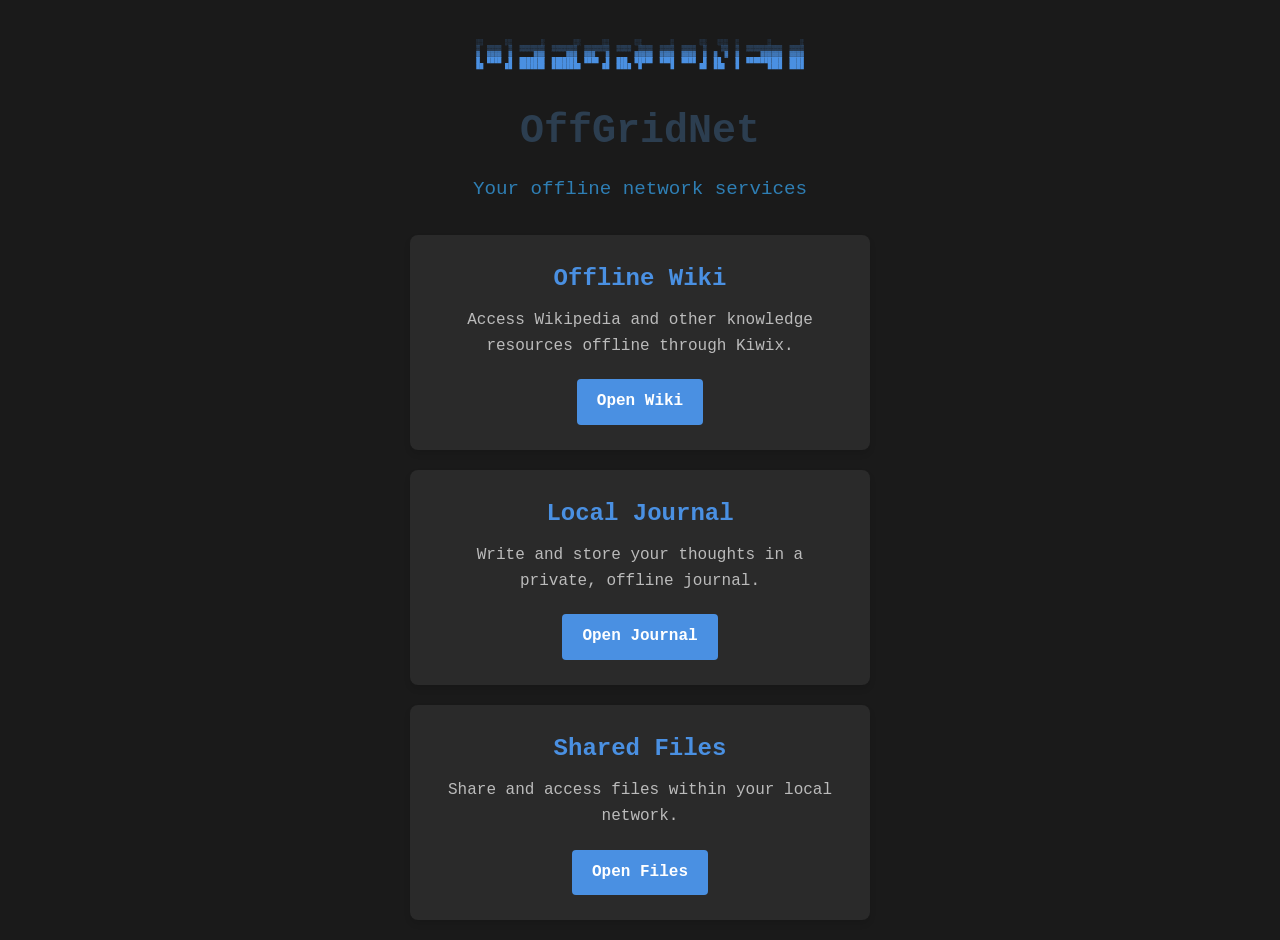
<file: frontend/index.html>
<!DOCTYPE html>
<html lang="en">
<head>
    <meta charset="UTF-8">
    <meta name="viewport" content="width=device-width, initial-scale=1.0">
    <title>OffGridNet</title>
    <link rel="stylesheet" href="static/css/style.css">
    <style>
        :root {
            --bg-color: #1a1a1a;
            --text-color: #e0e0e0;
            --accent-color: #4a90e2;
            --hover-color: #357abd;
            --card-bg: #2a2a2a;
        }
        
        body {
            background-color: var(--bg-color);
            color: var(--text-color);
            font-family: 'Courier New', monospace;
            margin: 0;
            padding: 0;
            min-height: 100vh;
            display: flex;
            justify-content: center;
            align-items: flex-start;
        }
        
        .container {
            width: 100%;
            max-width: 500px;
            padding: 20px;
            display: flex;
            flex-direction: column;
            align-items: center;
        }

        .ascii-container {
            width: 100%;
            display: flex;
            justify-content: center;
            margin: 20px 0;
        }
        
        .ascii-art {
            font-family: monospace;
            font-size: 0.45em;
            line-height: 1;
            color: var(--accent-color);
            white-space: pre;
            text-align: center;
            margin: 0;
            display: inline-block;
        }
        
        header {
            width: 100%;
            text-align: center;
            margin: 10px 0 30px 0;
        }
        
        h1 {
            color: var(--accent-color);
            margin: 0;
            font-size: 2.5em;
        }
        
        header p {
            margin: 10px 0 0 0;
            font-size: 1.2em;
            opacity: 0.8;
        }
        
        .services {
            width: 100%;
            display: flex;
            flex-direction: column;
            gap: 20px;
        }
        
        .service-card {
            background-color: var(--card-bg);
            padding: 25px;
            border-radius: 8px;
            text-align: center;
            transition: transform 0.3s ease;
        }
        
        .service-card h2 {
            color: var(--accent-color);
            margin: 0 0 10px 0;
            font-size: 1.5em;
        }
        
        .service-card p {
            margin: 0 0 20px 0;
            font-size: 1em;
            opacity: 0.8;
        }
        
        .btn {
            display: inline-block;
            padding: 10px 20px;
            background-color: var(--accent-color);
            color: white;
            text-decoration: none;
            border-radius: 4px;
            transition: background-color 0.3s ease;
        }
        
        .btn:hover {
            background-color: var(--hover-color);
        }

        @media (max-width: 600px) {
            .ascii-art {
                font-size: 0.25em;
                transform: scale(0.9);
                transform-origin: center;
            }
            
            h1 {
                font-size: 2em;
            }
            
            header p {
                font-size: 1em;
            }
            
            .container {
                padding: 10px;
            }
        }
    </style>
</head>
<body>
    <div class="container">
        <div class="ascii-container">
            <pre class="ascii-art">░░      ░░        ░        ░░      ░░       ░░        ░       ░░   ░░░  ░        ░        ░
▒  ▒▒▒▒  ▒  ▒▒▒▒▒▒▒  ▒▒▒▒▒▒▒  ▒▒▒▒▒▒▒  ▒▒▒▒  ▒▒▒▒  ▒▒▒▒  ▒▒▒▒  ▒    ▒▒  ▒  ▒▒▒▒▒▒▒▒▒▒  ▒▒▒▒
▓  ▓▓▓▓  ▓      ▓▓▓      ▓▓▓  ▓▓▓   ▓       ▓▓▓▓▓  ▓▓▓▓  ▓▓▓▓  ▓  ▓  ▓  ▓      ▓▓▓▓▓▓  ▓▓▓▓
█  ████  █  ███████  ███████  ████  █  ███  █████  ████  ████  █  ██    █  ██████████  ████
██      ██  ███████  ████████      ██  ████  █        █       ██  ███   █        ████  ████</pre>
        </div>
        <header>
            <h1>OffGridNet</h1>
            <p>Your offline network services</p>
        </header>

        <div class="services">
            <div class="service-card">
                <h2>Offline Wiki</h2>
                <p>Access Wikipedia and other knowledge resources offline through Kiwix.</p>
                <a href="http://192.168.4.1:8080" class="btn" target="_blank">Open Wiki</a>
            </div>

            <div class="service-card">
                <h2>Local Journal</h2>
                <p>Write and store your thoughts in a private, offline journal.</p>
                <a href="http://192.168.4.1:5000/journal" class="btn" target="_blank">Open Journal</a>
            </div>

            <div class="service-card">
                <h2>Shared Files</h2>
                <p>Share and access files within your local network.</p>
                <a href="http://192.168.4.1:5000/files" class="btn" target="_blank">Open Files</a>
            </div>
        </div>
    </div>
</body>
</html>
</file>
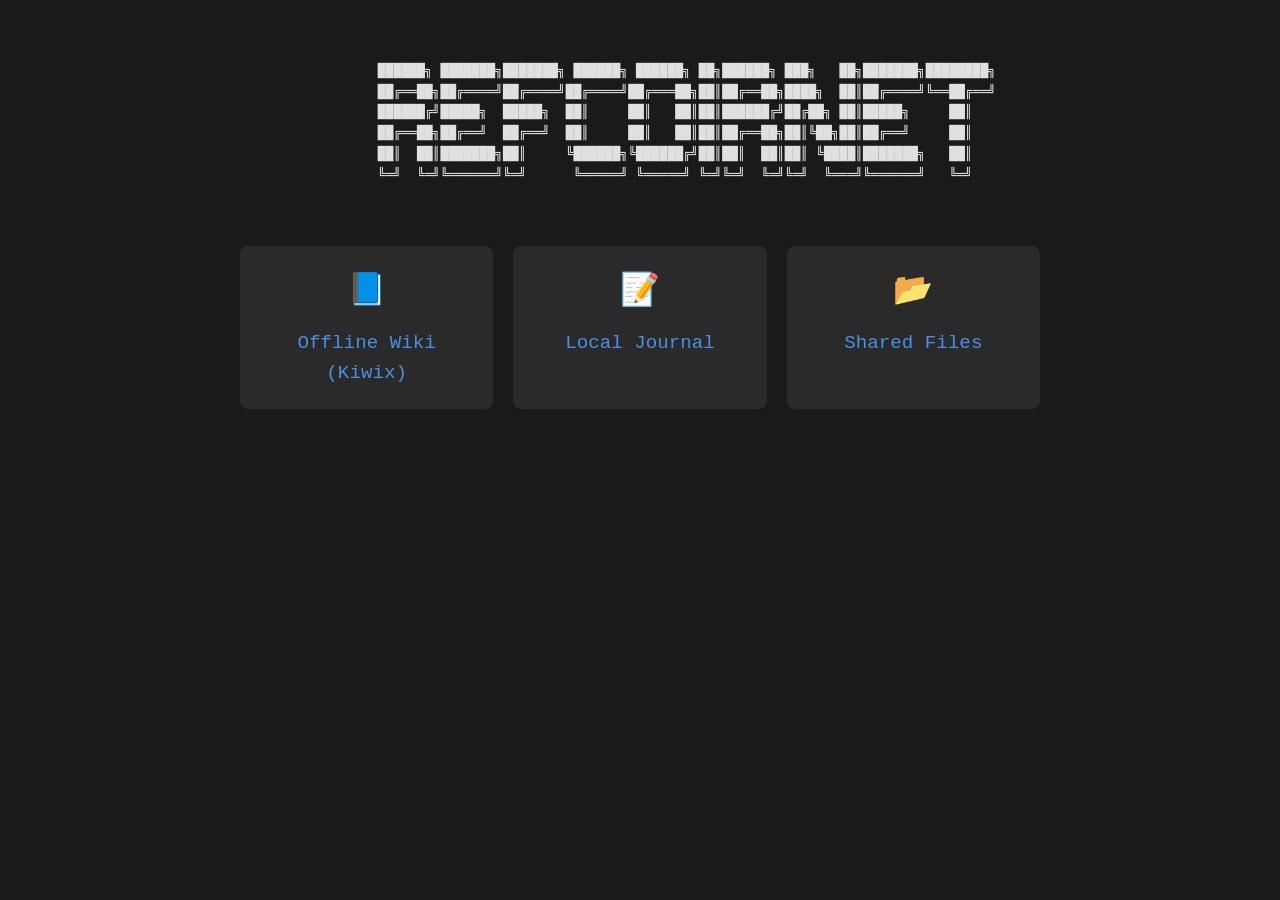
<file: common/frontend/index.html>
<!DOCTYPE html>
<html lang="en">
<head>
    <meta charset="UTF-8">
    <meta name="viewport" content="width=device-width, initial-scale=1.0">
    <title>OffGridNet Node</title>
    <style>
        :root {
            --bg-color: #1a1a1a;
            --text-color: #e0e0e0;
            --accent-color: #4a90e2;
            --hover-color: #357abd;
        }
        
        body {
            background-color: var(--bg-color);
            color: var(--text-color);
            font-family: 'Courier New', monospace;
            margin: 0;
            padding: 20px;
            line-height: 1.6;
        }
        
        .container {
            max-width: 800px;
            margin: 0 auto;
            padding: 20px;
        }
        
        .title {
            text-align: center;
            margin-bottom: 40px;
            font-size: 2.5em;
            color: var(--accent-color);
        }
        
        .ascii-art {
            text-align: center;
            margin-bottom: 30px;
            white-space: pre;
            font-family: monospace;
        }
        
        .services {
            display: grid;
            grid-template-columns: repeat(auto-fit, minmax(250px, 1fr));
            gap: 20px;
            margin-top: 40px;
        }
        
        .service-card {
            background-color: #2a2a2a;
            padding: 20px;
            border-radius: 8px;
            text-align: center;
            transition: transform 0.3s ease;
        }
        
        .service-card:hover {
            transform: translateY(-5px);
        }
        
        .service-card a {
            color: var(--accent-color);
            text-decoration: none;
            font-size: 1.2em;
        }
        
        .service-card a:hover {
            color: var(--hover-color);
        }
        
        .service-icon {
            font-size: 2em;
            margin-bottom: 10px;
        }
    </style>
</head>
<body>
    <div class="container">
        <div class="ascii-art">
            ██████╗ ███████╗███████╗ ██████╗ ██████╗ ██╗██████╗ ███╗   ██╗███████╗████████╗
            ██╔══██╗██╔════╝██╔════╝██╔════╝██╔═══██╗██║██╔══██╗████╗  ██║██╔════╝╚══██╔══╝
            ██████╔╝█████╗  █████╗  ██║     ██║   ██║██║██████╔╝██╔██╗ ██║█████╗     ██║   
            ██╔══██╗██╔══╝  ██╔══╝  ██║     ██║   ██║██║██╔══██╗██║╚██╗██║██╔══╝     ██║   
            ██║  ██║███████╗██║     ╚██████╗╚██████╔╝██║██║  ██║██║ ╚████║███████╗   ██║   
            ╚═╝  ╚═╝╚══════╝╚═╝      ╚═════╝ ╚═════╝ ╚═╝╚═╝  ╚═╝╚═╝  ╚═══╝╚══════╝   ╚═╝   
        </div>
        
        <div class="services">
            <div class="service-card">
                <div class="service-icon">📘</div>
                <a href="http://localhost:8080" target="_blank">Offline Wiki (Kiwix)</a>
            </div>
            
            <div class="service-card">
                <div class="service-icon">📝</div>
                <a href="/journal" target="_blank">Local Journal</a>
            </div>
            
            <div class="service-card">
                <div class="service-icon">📂</div>
                <a href="/files" target="_blank">Shared Files</a>
            </div>
        </div>
    </div>
</body>
</html>
</file>
<file: frontend/static/css/style.css>
:root {
    --primary-color: #2c3e50;
    --secondary-color: #3498db;
    --background-color: #f5f6fa;
    --card-background: #ffffff;
    --text-color: #2c3e50;
    --border-radius: 8px;
    --box-shadow: 0 4px 6px rgba(0, 0, 0, 0.1);
}

* {
    margin: 0;
    padding: 0;
    box-sizing: border-box;
}

body {
    font-family: 'Segoe UI', Tahoma, Geneva, Verdana, sans-serif;
    background-color: var(--background-color);
    color: var(--text-color);
    line-height: 1.6;
}

.container {
    max-width: 1200px;
    margin: 0 auto;
    padding: 2rem;
}

header {
    text-align: center;
    margin-bottom: 3rem;
}

header h1 {
    font-size: 2.5rem;
    color: var(--primary-color);
    margin-bottom: 0.5rem;
}

header p {
    font-size: 1.2rem;
    color: var(--secondary-color);
}

.services {
    display: grid;
    grid-template-columns: repeat(auto-fit, minmax(300px, 1fr));
    gap: 2rem;
}

.service-card {
    background-color: var(--card-background);
    border-radius: var(--border-radius);
    padding: 2rem;
    box-shadow: var(--box-shadow);
    transition: transform 0.3s ease;
}

.service-card:hover {
    transform: translateY(-5px);
}

.service-card h2 {
    color: var(--primary-color);
    margin-bottom: 1rem;
}

.service-card p {
    color: var(--text-color);
    margin-bottom: 1.5rem;
}

.btn {
    display: inline-block;
    background-color: var(--secondary-color);
    color: white;
    padding: 0.8rem 1.5rem;
    border-radius: var(--border-radius);
    text-decoration: none;
    font-weight: 600;
    transition: background-color 0.3s ease;
}

.btn:hover {
    background-color: #2980b9;
}

@media (max-width: 768px) {
    .container {
        padding: 1rem;
    }
    
    header {
        margin-bottom: 2rem;
    }
    
    .services {
        grid-template-columns: 1fr;
    }
}
</file>
